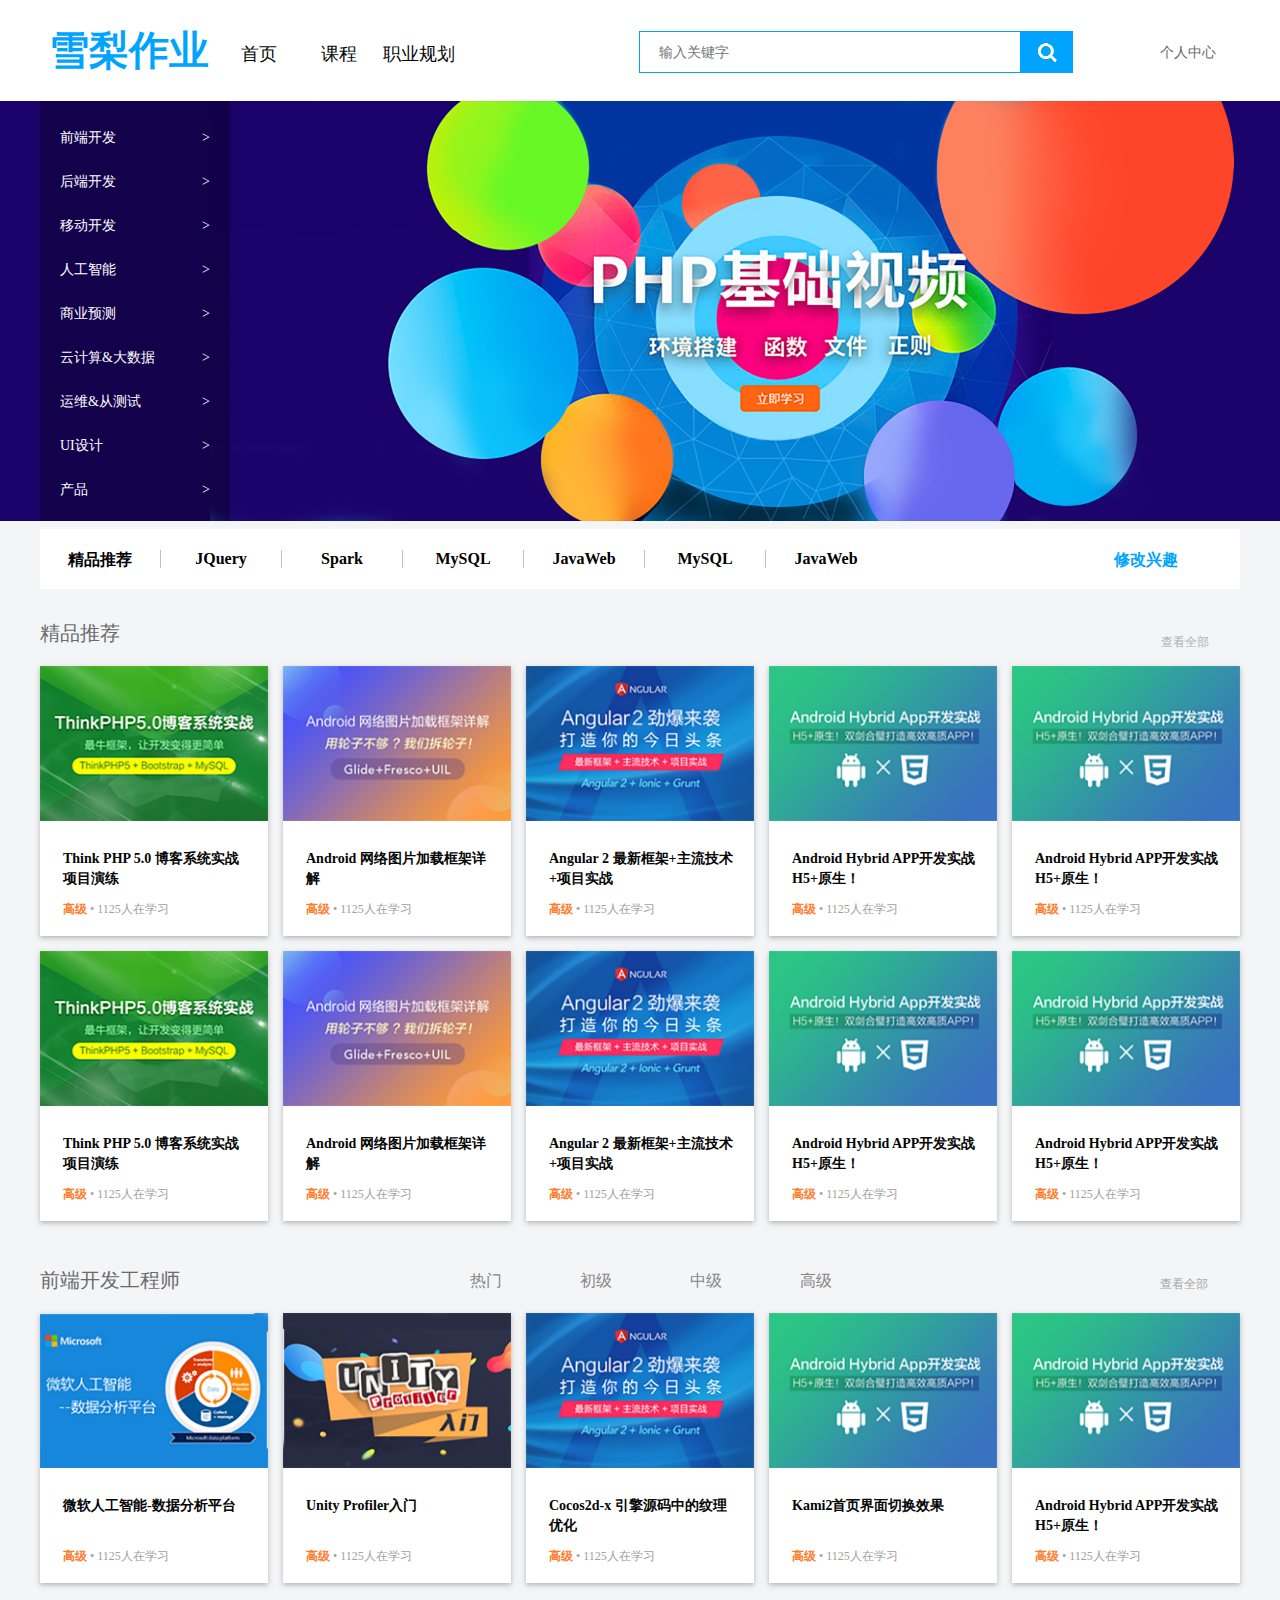
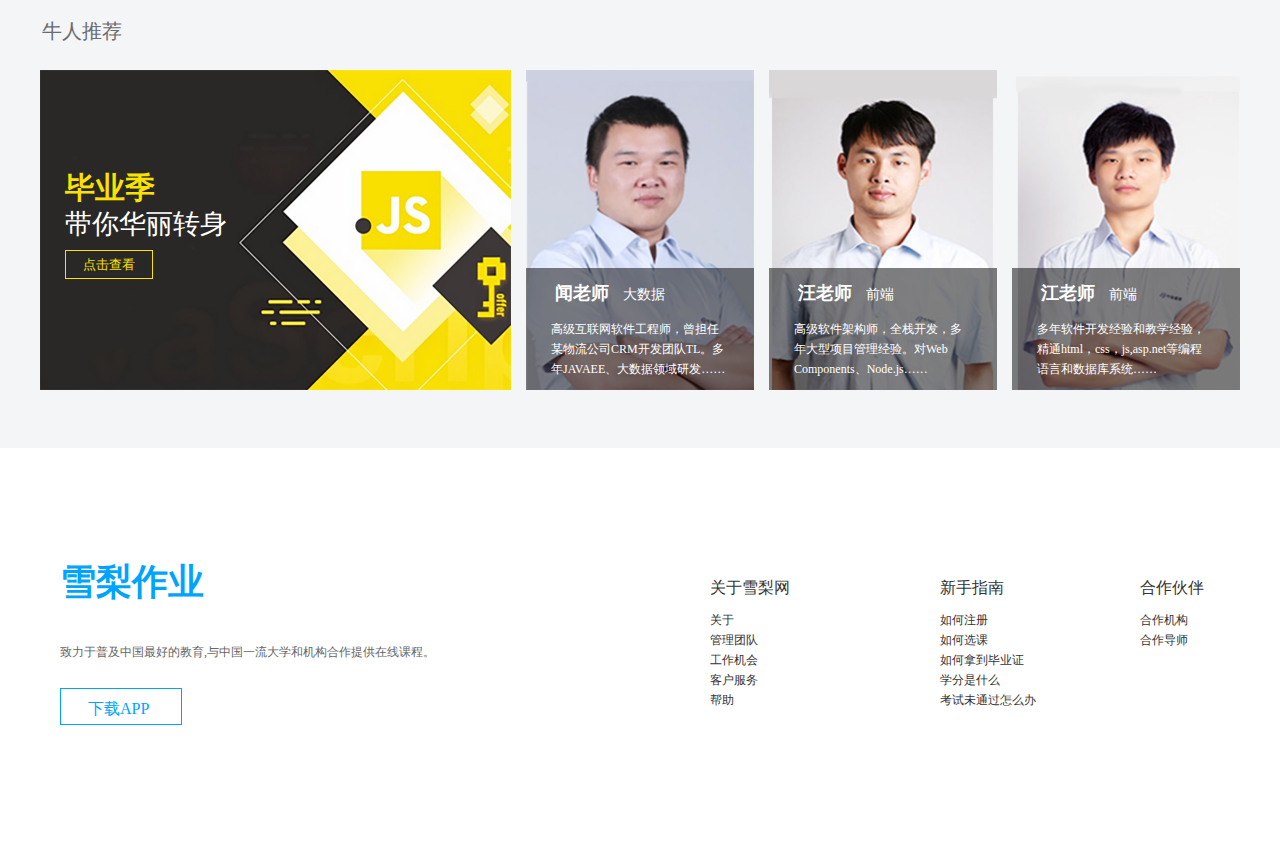
<file: index.html>
<!DOCTYPE html>
<html lang="en">
<head>
	<meta charset="UTF-8">
	<title>雪梨教育1</title>
	<link rel="stylesheet" href="normalize.css">
	<link rel="stylesheet" href="雪梨教育.css">
</head>
<body>
	<div class="header">
		<div class="container clear">
			<!-- <ul class="nav0">
				<li><img src="images/雪梨在线.png" alt="xueli" class="logo"></li>
			</ul> -->
			<p id="XLlogo">雪梨作业</p>
			<ul class="nav1 clear">
				<li><a href="#">首页</a></li>
				<li><a href="#">课程</a></li>
				<li><a href="#">职业规划</a></li>
			</ul>
			<form class="form clear">
                    <input type="text" placeholder="输入关键字" class="search" />
                    <input type="button" class="submit" />
            </form>
			<ul class="geren clear">
				<li><a href="#">个人中心</a></li>
			</ul>
		</div>
	</div>
	<div class="banner">
		<div class="containerbg">
			<ul class="nav2">
				<li class="qianduan"><a href="lianjie">前端开发<span>></span></a></li>
				<li ><a href="lianjie">后端开发<span>></span></a></li>
				<li ><a href="lianjie">移动开发<span>></span></a></li>
				<li ><a href="lianjie">人工智能<span>></span></a></li>
				<li ><a href="lianjie">商业预测<span>></span></a></li>
				<li ><a href="lianjie">云计算&amp;大数据<span>></span></a></li>
				<li ><a href="lianjie">运维&amp;从测试<span>></span></a></li>
				<li ><a href="lianjie">UI设计<span>></span></a></li>
				<li ><a href="lianjie">产品<span>></span></a></li>
			</ul>
		</div>
	</div>
	<div class="middle">
		<div class="middle-top clear">
			<ul class="clear">
				<li><a href="#">精品推荐</a></li>
				<li><a href="#">JQuery</a></li>
				<li><a href="#">Spark</a></li>
				<li><a href="#">MySQL</a></li>
				<li><a href="#">JavaWeb</a></li>
				<li><a href="#">MySQL</a></li>
				<li id="last-one"><a href="#">JavaWeb</a></li>
				<li id="last-two"><a href="#">修改兴趣</a></li>
			</ul>
		</div>
		<div class="container">
			<div class="middle-one">
				<ul class="jingpin clear">
					<li class="first"><a href="#">精品推荐</a></li>
					<li class="last"><a href="#">查看全部</a></li>
				</ul>
				<ul class="tupian clear">
					<li class="special">
						<div class="picture">
							<img src="images/图层 133.png" alt="133">
							<p class="yanlian">Think PHP 5.0 博客系统实战项目演练</p>
							<p class="xuexi"><span class="gaoji">高级</span><span> • 1125人在学习</span></p>
						</div>
					</li>
					<li>
						<div class="picture">
							<img src="images/图层 135.png" alt="133">
							<p class="yanlian">Android 网络图片加载框架详解</p>
							<p class="xuexi"><span class="gaoji">高级</span><span> • 1125人在学习</span></p>
						</div>
					</li>
					<li>
						<div class="picture">
							<img src="images/图层 136.png" alt="133">
							<p class="yanlian">Angular 2 最新框架+主流技术+项目实战</p>
							<p class="xuexi"><span class="gaoji">高级</span><span> • 1125人在学习</span></p>
						</div>
					</li>
					<li>
						<div class="picture">
							<img src="images/图层 137.png" alt="133">
							<p class="yanlian">Android Hybrid APP开发实战 H5+原生！</p>
							<p class="xuexi"><span class="gaoji">高级</span><span> • 1125人在学习</span></p>
						</div>
					</li>
					<li>
						<div class="picture">
							<img src="images/图层 137.png" alt="133">
							<p class="yanlian">Android Hybrid APP开发实战 H5+原生！</p>
							<p class="xuexi"><span class="gaoji">高级</span><span> • 1125人在学习</span></p>
						</div>
					</li>
					<li class="special">
						<div class="picture">
							<img src="images/图层 133.png" alt="133">
							<p class="yanlian">Think PHP 5.0 博客系统实战项目演练</p>
							<p class="xuexi"><span class="gaoji">高级</span><span> • 1125人在学习</span></p>
						</div>
					</li>
					<li>
						<div class="picture">
							<img src="images/图层 135.png" alt="133">
							<p class="yanlian">Android 网络图片加载框架详解</p>
							<p class="xuexi"><span class="gaoji">高级</span><span> • 1125人在学习</span></p>
						</div>
					</li>
					<li>
						<div class="picture">
							<img src="images/图层 136.png" alt="133">
							<p class="yanlian">Angular 2 最新框架+主流技术+项目实战</p>
							<p class="xuexi"><span class="gaoji">高级</span><span> • 1125人在学习</span></p>
						</div>
					</li>
					<li>
						<div class="picture">
							<img src="images/图层 137.png" alt="133">
							<p class="yanlian">Android Hybrid APP开发实战 H5+原生！</p>
							<p class="xuexi"><span class="gaoji">高级</span><span> • 1125人在学习</span></p>
						</div>
					</li>
					<li>
						<div class="picture">
							<img src="images/图层 137.png" alt="133">
							<p class="yanlian">Android Hybrid APP开发实战 H5+原生！</p>
							<p class="xuexi"><span class="gaoji">高级</span><span> • 1125人在学习</span></p>
						</div>
					</li>
				</ul>
			</div>
			<div class="middle-two">
				<ul class="gongchengshi clear">
					<li class="first"><a href="#">前端开发工程师</a></li>
					<li class="secend"><a href="#">热门</a></li>
					<li class="secend"><a href="#">初级</a></li>
					<li class="secend"><a href="#">中级</a></li>
					<li class="secend"><a href="#">高级</a></li>
					<li class="third"><a href="#">查看全部</a></li>
				</ul>
				<ul class="tupian clear">
					<li class="special">
						<div class="picture">
							<img src="images/图层 142.png" alt="133">
							<p class="yanlian">微软人工智能-数据分析平台</p>
							<p class="xuexi"><span class="gaoji">高级</span><span> • 1125人在学习</span></p>
						</div>
					</li>
					<li>
						<div class="picture">
							<img src="images/图层 144.png" alt="133">
							<p class="yanlian">Unity Profiler入门</p>
							<p class="xuexi"><span class="gaoji">高级</span><span> • 1125人在学习</span></p>
						</div>
					</li>
					<li>
						<div class="picture">
							<img src="images/图层 136.png" alt="143">
							<p class="yanlian">Cocos2d-x 引擎源码中的纹理优化</p>
							<p class="xuexi"><span class="gaoji">高级</span><span> • 1125人在学习</span></p>
						</div>
					</li>
					<li>
						<div class="picture">
							<img src="images/图层 137.png" alt="146">
							<p class="yanlian">Kami2首页界面切换效果</p>
							<p class="xuexi"><span class="gaoji">高级</span><span> • 1125人在学习</span></p>
						</div>
					</li>
					<li>
						<div class="picture">
							<img src="images/图层 137.png" alt="146">
							<p class="yanlian">Android Hybrid APP开发实战 H5+原生！</p>
							<p class="xuexi"><span class="gaoji">高级</span><span> • 1125人在学习</span></p>
						</div>
					</li>
				</ul>
			</div>
			<div class="middle-three">
				<ul class="niuren clear">
					<li class="niutui"><a href="#">牛人推荐</a></li>
				</ul>
				<ul class="jieshao clear">
					<li class="biyeji">
						<div class="huali">
							<img src="images/图层 149.png" alt="tupian">
							<div class="zhuanshen">
								<p>
									<span class="biye">毕业季</span>
								</p>
								<p>
									<span class="daini">带你华丽转身</span>
								</p>
								<p>
									<span class="dianji">点击查看</span>
								</p>
							</div>
						</div>
					</li>
					<li class="zhuanjia">
						<div class="huali">
							<img src="images/20172124182104355.png" alt="tupian">
							<div class="hide clear">
								<p><span class="teacher">闻老师</span><span class="danren"> &nbsp;&nbsp;&nbsp;大数据</span></p>
								<p class="experience">高级互联网软件工程师，曾担任某物流公司CRM开发团队TL。多年JAVAEE、大数据领域研发……</p>
							</div>
						</div>
					</li>
					<li class="zhuanjia">
						<div class="huali">
							<img src="images/20154025104058710.png" alt="tupian">
							<div class="hide clear">
								<p><span class="teacher">汪老师</span><span class="danren"> &nbsp;&nbsp;&nbsp;前端</span></p>
								<p class="experience">高级软件架构师，全栈开发，多年大型项目管理经验。对Web Components、Node.js……</p>
							</div>
						</div>
					</li>
					<li class="zhuanjia">
						<div class="huali">
							<img src="images/20154325104317144 (1).png" alt="tupian">
							<div class="hide">
								<p><span class="teacher">江老师</span><span class="danren"> &nbsp;&nbsp;&nbsp;前端</span></p>
								<p class="experience">多年软件开发经验和教学经验，精通html，css，js,asp.net等编程语言和数据库系统……</p>
							</div>
						</div>
					</li>
				</ul>
			</div>
		</div>
	</div>
	<div class="footer">
		<div class="container clear">
			<ul class="xiazai">
				<li class="zuoye">雪梨作业</li>
				<li class="zhili">致力于普及中国最好的教育,与中国一流大学和机构合作提供在线课程。</li>
				<li class="download"><a href="#">下载APP</a></li>
			</ul>
			<ul class="about">
				<li class="number"><a href="#">关于雪梨网</a></li>
				<li><a href="#">关于</a></li>
				<li><a href="#">管理团队</a></li>
				<li><a href="#">工作机会</a></li>
				<li><a href="#">客户服务</a></li>
				<li><a href="#">帮助</a></li>
			</ul>
			<ul class="newer">
				<li class="number"><a href="#">新手指南</a></li>
				<li><a href="#">如何注册 </a></li>
				<li><a href="#">如何选课</a></li>
				<li><a href="#">如何拿到毕业证</a></li>
				<li><a href="#">学分是什么</a></li>
				<li><a href="#">考试未通过怎么办</a></li>
			</ul>
			<ul class="cooperate">
				<li class="number"><a href="#">合作伙伴</a></li>
				<li><a href="#">合作机构</a></li>
				<li><a href="#">合作导师</a></li>
			</ul>
		</div>
	</div>
</body>
</html>
</file>
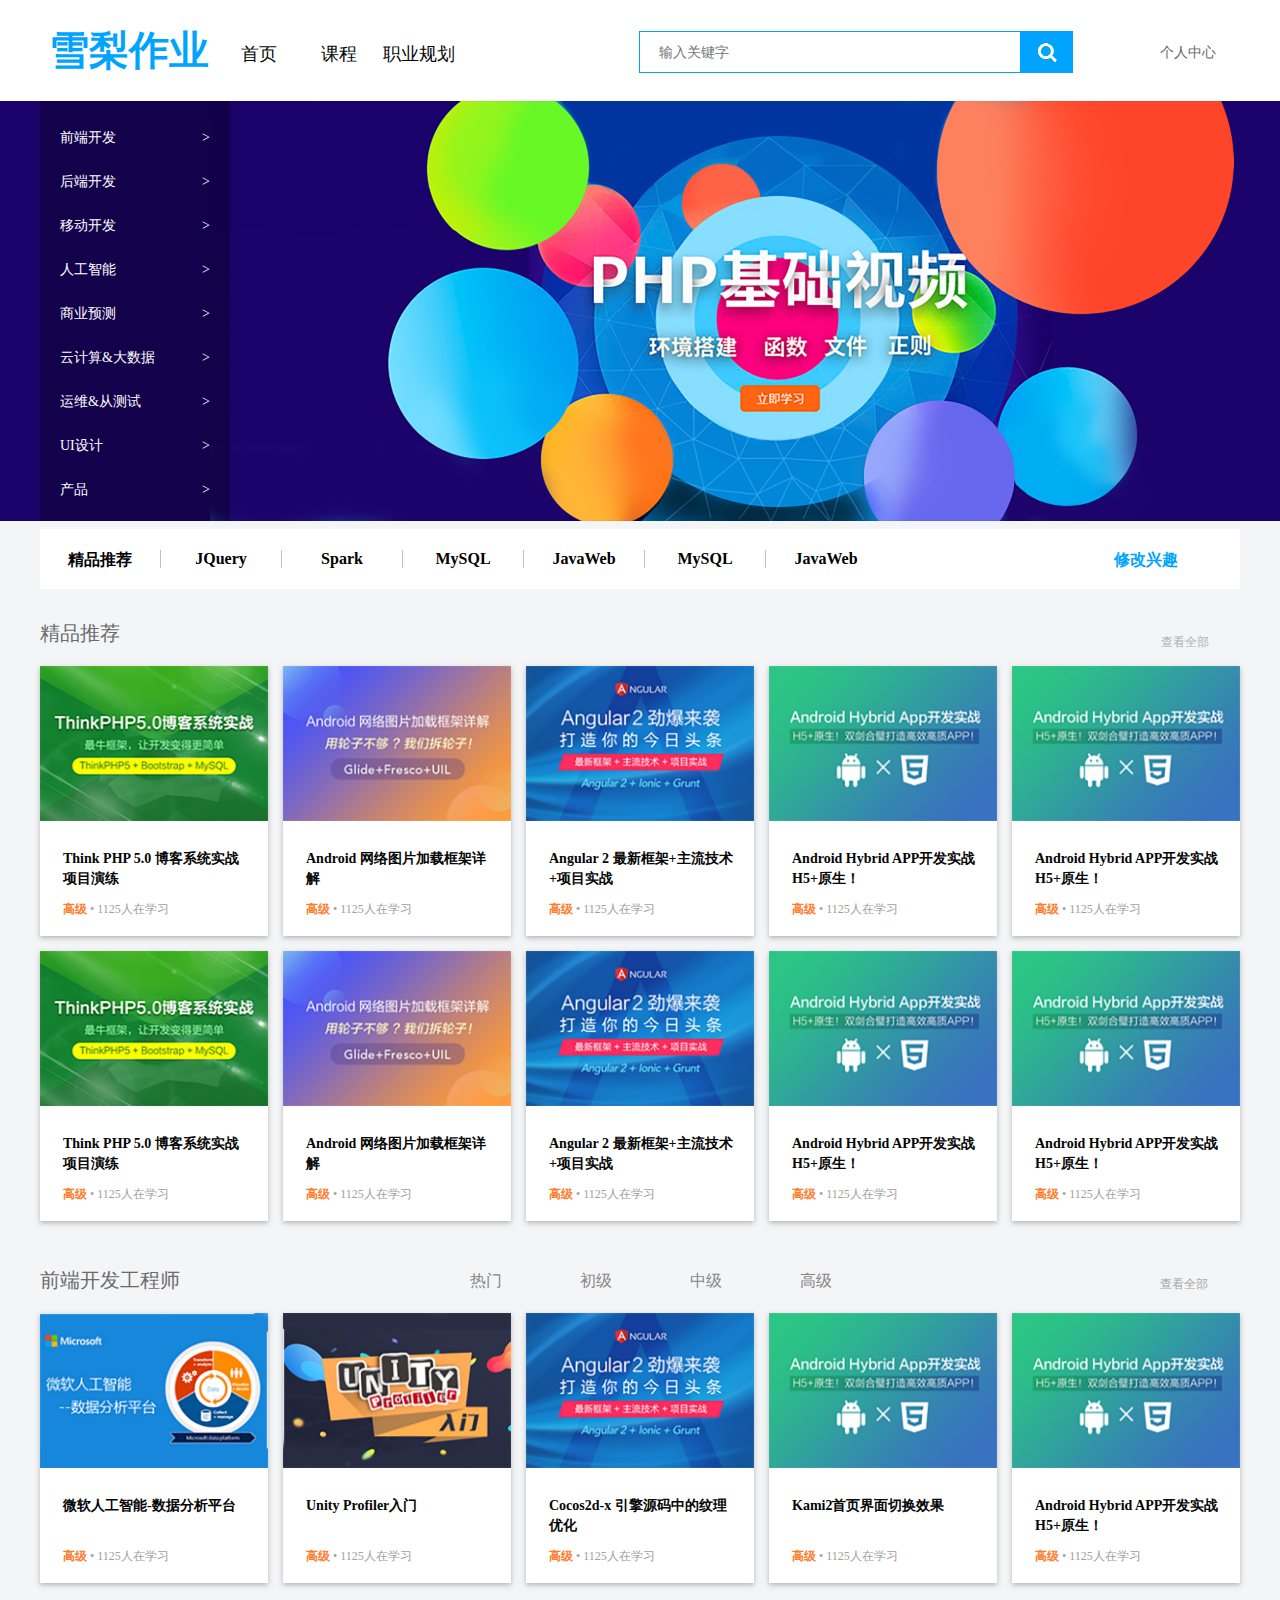
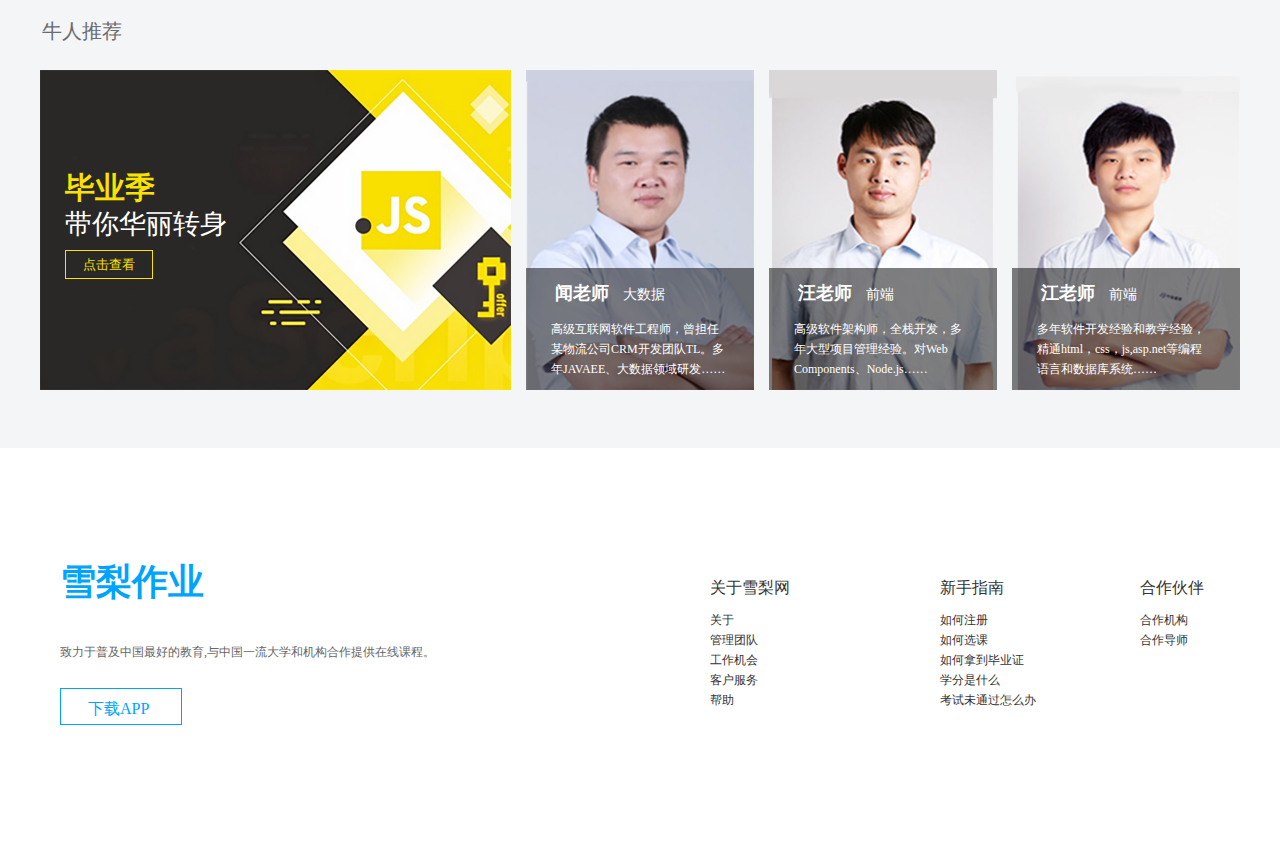
<file: 雪梨在线.html>
<!DOCTYPE html>
<html lang="en">
<head>
	<meta charset="UTF-8">
	<title>雪梨教育1</title>
	<link rel="stylesheet" href="normalize.css">
	<link rel="stylesheet" href="雪梨教育.css">
</head>
<body>
	<div class="header">
		<div class="container clear">
			<!-- <ul class="nav0">
				<li><img src="images/雪梨在线.png" alt="xueli" class="logo"></li>
			</ul> -->
			<p id="XLlogo">雪梨作业</p>
			<ul class="nav1 clear">
				<li><a href="#">首页</a></li>
				<li><a href="#">课程</a></li>
				<li><a href="#">职业规划</a></li>
			</ul>
			<form class="form clear">
                    <input type="text" placeholder="输入关键字" class="search" />
                    <input type="button" class="submit" />
            </form>
			<ul class="geren clear">
				<li><a href="#">个人中心</a></li>
			</ul>
		</div>
	</div>
	<div class="banner">
		<div class="containerbg">
			<ul class="nav2">
				<li class="qianduan"><a href="lianjie">前端开发<span>></span></a></li>
				<li ><a href="lianjie">后端开发<span>></span></a></li>
				<li ><a href="lianjie">移动开发<span>></span></a></li>
				<li ><a href="lianjie">人工智能<span>></span></a></li>
				<li ><a href="lianjie">商业预测<span>></span></a></li>
				<li ><a href="lianjie">云计算&amp;大数据<span>></span></a></li>
				<li ><a href="lianjie">运维&amp;从测试<span>></span></a></li>
				<li ><a href="lianjie">UI设计<span>></span></a></li>
				<li ><a href="lianjie">产品<span>></span></a></li>
			</ul>
		</div>
	</div>
	<div class="middle">
		<div class="middle-top clear">
			<ul class="clear">
				<li><a href="#">精品推荐</a></li>
				<li><a href="#">JQuery</a></li>
				<li><a href="#">Spark</a></li>
				<li><a href="#">MySQL</a></li>
				<li><a href="#">JavaWeb</a></li>
				<li><a href="#">MySQL</a></li>
				<li id="last-one"><a href="#">JavaWeb</a></li>
				<li id="last-two"><a href="#">修改兴趣</a></li>
			</ul>
		</div>
		<div class="container">
			<div class="middle-one">
				<ul class="jingpin clear">
					<li class="first"><a href="#">精品推荐</a></li>
					<li class="last"><a href="#">查看全部</a></li>
				</ul>
				<ul class="tupian clear">
					<li class="special">
						<div class="picture">
							<img src="images/图层 133.png" alt="133">
							<p class="yanlian">Think PHP 5.0 博客系统实战项目演练</p>
							<p class="xuexi"><span class="gaoji">高级</span><span> • 1125人在学习</span></p>
						</div>
					</li>
					<li>
						<div class="picture">
							<img src="images/图层 135.png" alt="133">
							<p class="yanlian">Android 网络图片加载框架详解</p>
							<p class="xuexi"><span class="gaoji">高级</span><span> • 1125人在学习</span></p>
						</div>
					</li>
					<li>
						<div class="picture">
							<img src="images/图层 136.png" alt="133">
							<p class="yanlian">Angular 2 最新框架+主流技术+项目实战</p>
							<p class="xuexi"><span class="gaoji">高级</span><span> • 1125人在学习</span></p>
						</div>
					</li>
					<li>
						<div class="picture">
							<img src="images/图层 137.png" alt="133">
							<p class="yanlian">Android Hybrid APP开发实战 H5+原生！</p>
							<p class="xuexi"><span class="gaoji">高级</span><span> • 1125人在学习</span></p>
						</div>
					</li>
					<li>
						<div class="picture">
							<img src="images/图层 137.png" alt="133">
							<p class="yanlian">Android Hybrid APP开发实战 H5+原生！</p>
							<p class="xuexi"><span class="gaoji">高级</span><span> • 1125人在学习</span></p>
						</div>
					</li>
					<li class="special">
						<div class="picture">
							<img src="images/图层 133.png" alt="133">
							<p class="yanlian">Think PHP 5.0 博客系统实战项目演练</p>
							<p class="xuexi"><span class="gaoji">高级</span><span> • 1125人在学习</span></p>
						</div>
					</li>
					<li>
						<div class="picture">
							<img src="images/图层 135.png" alt="133">
							<p class="yanlian">Android 网络图片加载框架详解</p>
							<p class="xuexi"><span class="gaoji">高级</span><span> • 1125人在学习</span></p>
						</div>
					</li>
					<li>
						<div class="picture">
							<img src="images/图层 136.png" alt="133">
							<p class="yanlian">Angular 2 最新框架+主流技术+项目实战</p>
							<p class="xuexi"><span class="gaoji">高级</span><span> • 1125人在学习</span></p>
						</div>
					</li>
					<li>
						<div class="picture">
							<img src="images/图层 137.png" alt="133">
							<p class="yanlian">Android Hybrid APP开发实战 H5+原生！</p>
							<p class="xuexi"><span class="gaoji">高级</span><span> • 1125人在学习</span></p>
						</div>
					</li>
					<li>
						<div class="picture">
							<img src="images/图层 137.png" alt="133">
							<p class="yanlian">Android Hybrid APP开发实战 H5+原生！</p>
							<p class="xuexi"><span class="gaoji">高级</span><span> • 1125人在学习</span></p>
						</div>
					</li>
				</ul>
			</div>
			<div class="middle-two">
				<ul class="gongchengshi clear">
					<li class="first"><a href="#">前端开发工程师</a></li>
					<li class="secend"><a href="#">热门</a></li>
					<li class="secend"><a href="#">初级</a></li>
					<li class="secend"><a href="#">中级</a></li>
					<li class="secend"><a href="#">高级</a></li>
					<li class="third"><a href="#">查看全部</a></li>
				</ul>
				<ul class="tupian clear">
					<li class="special">
						<div class="picture">
							<img src="images/图层 142.png" alt="133">
							<p class="yanlian">微软人工智能-数据分析平台</p>
							<p class="xuexi"><span class="gaoji">高级</span><span> • 1125人在学习</span></p>
						</div>
					</li>
					<li>
						<div class="picture">
							<img src="images/图层 144.png" alt="133">
							<p class="yanlian">Unity Profiler入门</p>
							<p class="xuexi"><span class="gaoji">高级</span><span> • 1125人在学习</span></p>
						</div>
					</li>
					<li>
						<div class="picture">
							<img src="images/图层 136.png" alt="143">
							<p class="yanlian">Cocos2d-x 引擎源码中的纹理优化</p>
							<p class="xuexi"><span class="gaoji">高级</span><span> • 1125人在学习</span></p>
						</div>
					</li>
					<li>
						<div class="picture">
							<img src="images/图层 137.png" alt="146">
							<p class="yanlian">Kami2首页界面切换效果</p>
							<p class="xuexi"><span class="gaoji">高级</span><span> • 1125人在学习</span></p>
						</div>
					</li>
					<li>
						<div class="picture">
							<img src="images/图层 137.png" alt="146">
							<p class="yanlian">Android Hybrid APP开发实战 H5+原生！</p>
							<p class="xuexi"><span class="gaoji">高级</span><span> • 1125人在学习</span></p>
						</div>
					</li>
				</ul>
			</div>
			<div class="middle-three">
				<ul class="niuren clear">
					<li class="niutui"><a href="#">牛人推荐</a></li>
				</ul>
				<ul class="jieshao clear">
					<li class="biyeji">
						<div class="huali">
							<img src="images/图层 149.png" alt="tupian">
							<div class="zhuanshen">
								<p>
									<span class="biye">毕业季</span>
								</p>
								<p>
									<span class="daini">带你华丽转身</span>
								</p>
								<p>
									<span class="dianji">点击查看</span>
								</p>
							</div>
						</div>
					</li>
					<li class="zhuanjia">
						<div class="huali">
							<img src="images/20172124182104355.png" alt="tupian">
							<div class="hide clear">
								<p><span class="teacher">闻老师</span><span class="danren"> &nbsp;&nbsp;&nbsp;大数据</span></p>
								<p class="experience">高级互联网软件工程师，曾担任某物流公司CRM开发团队TL。多年JAVAEE、大数据领域研发……</p>
							</div>
						</div>
					</li>
					<li class="zhuanjia">
						<div class="huali">
							<img src="images/20154025104058710.png" alt="tupian">
							<div class="hide clear">
								<p><span class="teacher">汪老师</span><span class="danren"> &nbsp;&nbsp;&nbsp;前端</span></p>
								<p class="experience">高级软件架构师，全栈开发，多年大型项目管理经验。对Web Components、Node.js……</p>
							</div>
						</div>
					</li>
					<li class="zhuanjia">
						<div class="huali">
							<img src="images/20154325104317144 (1).png" alt="tupian">
							<div class="hide">
								<p><span class="teacher">江老师</span><span class="danren"> &nbsp;&nbsp;&nbsp;前端</span></p>
								<p class="experience">多年软件开发经验和教学经验，精通html，css，js,asp.net等编程语言和数据库系统……</p>
							</div>
						</div>
					</li>
				</ul>
			</div>
		</div>
	</div>
	<div class="footer">
		<div class="container clear">
			<ul class="xiazai">
				<li class="zuoye">雪梨作业</li>
				<li class="zhili">致力于普及中国最好的教育,与中国一流大学和机构合作提供在线课程。</li>
				<li class="download"><a href="#">下载APP</a></li>
			</ul>
			<ul class="about">
				<li class="number"><a href="#">关于雪梨网</a></li>
				<li><a href="#">关于</a></li>
				<li><a href="#">管理团队</a></li>
				<li><a href="#">工作机会</a></li>
				<li><a href="#">客户服务</a></li>
				<li><a href="#">帮助</a></li>
			</ul>
			<ul class="newer">
				<li class="number"><a href="#">新手指南</a></li>
				<li><a href="#">如何注册 </a></li>
				<li><a href="#">如何选课</a></li>
				<li><a href="#">如何拿到毕业证</a></li>
				<li><a href="#">学分是什么</a></li>
				<li><a href="#">考试未通过怎么办</a></li>
			</ul>
			<ul class="cooperate">
				<li class="number"><a href="#">合作伙伴</a></li>
				<li><a href="#">合作机构</a></li>
				<li><a href="#">合作导师</a></li>
			</ul>
		</div>
	</div>
</body>
</html>
</file>
<file: 雪梨教育.css>
/*
* @Author: ASUS
* @Date:   2020-05-26 16:08:27
* @Last Modified by:   ASUS
* @Last Modified time: 2020-05-30 05:46:19
*/
.header{
	height: 101px;
}
.container{
	width: 1200px;
	margin: 0 auto;
}
/* .nav0 li .logo{
	width: 170px;
	height: 39px;
	padding-top: 33px;
	margin-right: 80px;
	margin-left: 9px;
	float: left;
} */
#XLlogo{
	float: left;
	width:170px;
	height:39px;
	font-size:40px;
	font-weight:bold;
	margin-top: 23px;
	margin-left: 9px;
	color:rgba(0,164,255,1);
	display: inline;
} 
.nav1{
	float: left;
	margin-top: 42px;
}
.nav1 li{
	float: left;
	width: 80px;
	text-align: center;
	font-size:18px;
	font-weight:400;
}
.nav1 a{
	color:rgba(5,5,5,1);
}
.nav1 li a:hover{
	color: rgba(0,164,255,1);
	padding-bottom: 10px;
	border-bottom: 2px solid rgba(0,164,255,1);
}

.form{
	float: left;
	margin-left: 180px;
	margin-top: 31px; 
}
.search {
    float: left;
    width: 361px;
    height: 40px;
    font-size: 14px; 
    padding-left: 19px;
    border: 1px solid rgba(0,164,255,1);
}
.submit{
	float: left;
	width: 52px;
	height: 42px;
	vertical-align: bottom;
	border: 1px solid rgba(0,164,255,1);
	background:rgba(0,164,255,1) url('images/fa-search.png') no-repeat center center;
} 
.geren{
	float: right;
}
.geren li{
	float: right;
	margin-top: 44px;
	width: 80px;
	height: 12px;
	font-size:14px;
	font-weight:400;
}
.geren a{
	color:rgba(102,102,102,1);
	font-size:14px ;
}
.banner{
	background: url('images/banner2.png') no-repeat 210px 0;
	background-color: rgba(28,3,108,1);
	height: 420px;
}
.containerbg{
	width: 1200px;
	height: 420px;
	margin: 0 auto;
}  
.nav2{
	width:190px;
	height:420px;
	margin-left: 0;
	background:rgba(0,0,0,0.3);
}
.nav2 li{
	width: 150px;
	height: 44px;
	line-height: 44px;
	font-size: 14px;
	padding-left: 20px;
	font-weight:400;
}
.nav2 .qianduan{
	padding-top: 15px;
}
.nav2 li a{
	color:#FFF;
}
.nav2 li span{
	float: right;
}
.nav2 li a:hover{
	color: #00B4FF;	
}
.middle{
	height: 1527px;
	background:#f3f5f7;	
}
.middle-top{
	height: 60px;
	padding-top: 8px;
}
.middle-top ul{
	width: 1200px;
	height: 60px;
	margin: 0px auto;
	background: rgba(255,255,255,1);
}
.middle-top ul li{
	float: left;
	width: 120px;
	font-size: 16px;
	background:rgba(255,255,255,1);
	text-align: center;
	height: 18px;
	margin-top: 21px;
	border-right: 1px solid rgba(191,191,191,1);
}
#last-one{
	border-right: none;
	padding-right:200px ;
}
#last-two{
	border-right: none;
}
.middle-top ul li a{
	color: #000;
	font-weight: bold;
}
#last-two a{
	color: #00A4FF;
}
.middle-top ul li a:hover{
	color: #00A4FF;
}
.middle-one .jingpin{
	height:77px;
}
.middle-one .jingpin .first{
	float: left;
	width: 80px;
	margin-top: 31px;
	height: 19px;
	font-size:20px;
	font-weight:400;	
}
.middle-one .jingpin .first a{
	color:#6b6b6c;
}
.middle-one .jingpin .last{
	float: right;
	width:48px;
	height:13px;
	font-size:12px;
	font-weight:400;
	margin-top: 45px;
	padding-right: 31px;
}
.middle-one .jingpin .last a{
	color:#afb0b0;
}
.tupian li{
	float: left;
	margin-left: 15px;
	margin-bottom: 15px;
}
.tupian .special{
	margin-left: 0;
}
.tupian .picture{
	width:228px;
	height:270px;
	background:rgba(255,255,255,1);
	box-shadow:0px 2px 5px 0px rgba(118,118,118,0.5);
}
.tupian .picture img{
	width: 228px;
	height: 155px;
	margin: 0 auto;
}
.tupian .picture .yanlian{
	width:185px;
	height:34px;
	font-size:14px;
	font-weight:bold;
	color:rgba(5,5,5,1);
	line-height:20px;
	margin: 24px 20px 18px 23px;
}
.tupian .picture .xuexi{
	width:119px;
	height:13px;
	font-size:12px;
	font-weight:400;
	margin-left: 23px;
	color: #a0a0a0;
}
.tupian .picture .xuexi .gaoji{
	color: #FF7C2D;
	font-weight: bold;
}
.middle-two .gongchengshi{
	height: 77px;
}
.middle-two .gongchengshi li{
	float: left;
}
.middle-two .gongchengshi .first{
	width:140px;
	height:19px;
	font-size:20px;
	font-weight:400;
	margin-right: 290px;
	margin-top: 31px;
}
.middle-two .gongchengshi .first a{
	color:#6b6b6c;
}
.middle-two .gongchengshi .secend{
	width:40px;
	height:17px;
	font-size:16px;
	font-weight:400;
	margin-right: 70px;
	margin-top: 35px;
}
.middle-two .gongchengshi .secend a{
	color: #868686;
}
.middle-two .gongchengshi .secend a:hover{
	color: #00A4FF;
}
.middle-two .gongchengshi .third{
	width:48px;
	height:13px;
	font-size:12px;
	font-weight:400;
	margin-top: 40px;
	margin-left: 250px;
}
.middle-two .gongchengshi .third a{
	color:rgba(165,165,165,1);
}
.middle-two .gongchengshi .third a:hover{
	color: #00A4FF;
}
.middle-three .niuren{
	height: 72px;
}
.middle-three .niuren li{
	float: left;
}
.middle-three .niuren li{
	width:80px;
	height:19px;
	font-size:20px;
	font-weight:400;
	margin-left: 2px;
	margin-top: 20px;
}
.middle-three .niuren li a{
	color:#6b6b6c;
}
.middle-three .jieshao li{
	float: left;
	position: relative;
}
.middle-three .jieshao .biyeji img{
	width:471px;
	height:320px;
}
.middle-three .jieshao .zhuanjia img{
	width:228px;
	height:320px;
	margin-left: 15px;
}
.middle-three .jieshao .biyeji .zhuanshen{
	position: absolute;
	left: 25px;
	top: 100px;
	display: block;
}
.middle-three .jieshao .biyeji .zhuanshen .biye{
	width:163px;
	height:32px;
	font-size:30px;
	font-weight:bold;
	color:rgba(249,225,3,1);
	line-height:36px;
}
.middle-three .jieshao .biyeji .zhuanshen .daini{
	width: 163px;
	height: 30px;
	font-size: 27px;
	color: #FFFFFF;
}
.middle-three .jieshao .biyeji .zhuanshen .dianji{
	width: 87px;
	height: 25px;
	line-height: 45px;
	text-align: center;
	font-size: 13px;
	color: #F9E103;
	padding: 6px 17px;
	border: 1px solid #F9E103;
}
.middle-three .jieshao .zhuanjia .huali .hide{
	position: absolute;
	bottom: 4px;
	left: 15px;
	width: 228px;
	height: 122px;
	color: #fff;
	display: inline-block;
	background-color:rgba(0,0,0,0.5);	
}
.middle-three .jieshao .zhuanjia .huali .hide .teacher{
	width:50px;
	height:51px;
	line-height: 51px;
	font-size:18px;
	font-weight:bold;
	margin-left:29px;
}
.middle-three .jieshao .zhuanjia .huali .hide .danren{
	font-size:14px;
}
.middle-three .jieshao .zhuanjia .huali .hide .experience{
	width:175px;
	height:53px;
	font-size:12px;
	font-weight:400;
	line-height:20px;
	margin-left: 25px;
}
.footer{
	height:417px;
	background:rgba(255,255,255,1);;
}
.footer .xiazai{
	margin-left: 20px;
	margin-top: 124px;
}
.footer .xiazai .zuoye{
	width:144px;
	height:36px;
	font-size:36px;
	font-weight:bold;
	color:rgba(0,164,255,1);
	line-height:21px;
}
.footer .xiazai .zhili{
	width:380px;
	height:12px;
	font-size:12px;
	font-weight:400;
	color:rgba(102,102,102,1);
	line-height:18px;
	margin-top: 35px;
}
.footer .xiazai .download{
	width:63px;
	height:15px;
	font-size:16px;
	font-weight:400;
	margin-top: 33px;
	padding: 10px 30px 10px 27px;
	border: 1px solid rgba(0,164,255,1);;

}
.footer .xiazai .download a{
	color:rgba(0,164,255,1);
}
.footer ul{
	float: left;
	margin-top: 130px;
}
.footer ul li{
	font-size:12px;
	font-weight:400;
	height:20px;
	line-height:20px;	
}
.footer ul li a{
	color:rgba(51,51,51,1);
}
.footer .about li{
	width:80px;
	margin-left: 270px;
}
.footer .newer li{
	width:100px;
	margin-left: 150px;
}
.footer .cooperate li{
	width:70px;
	margin-left: 100px;
}
.footer ul .number{
	font-size: 16px;
	margin-bottom: 12px;
}
</file>
